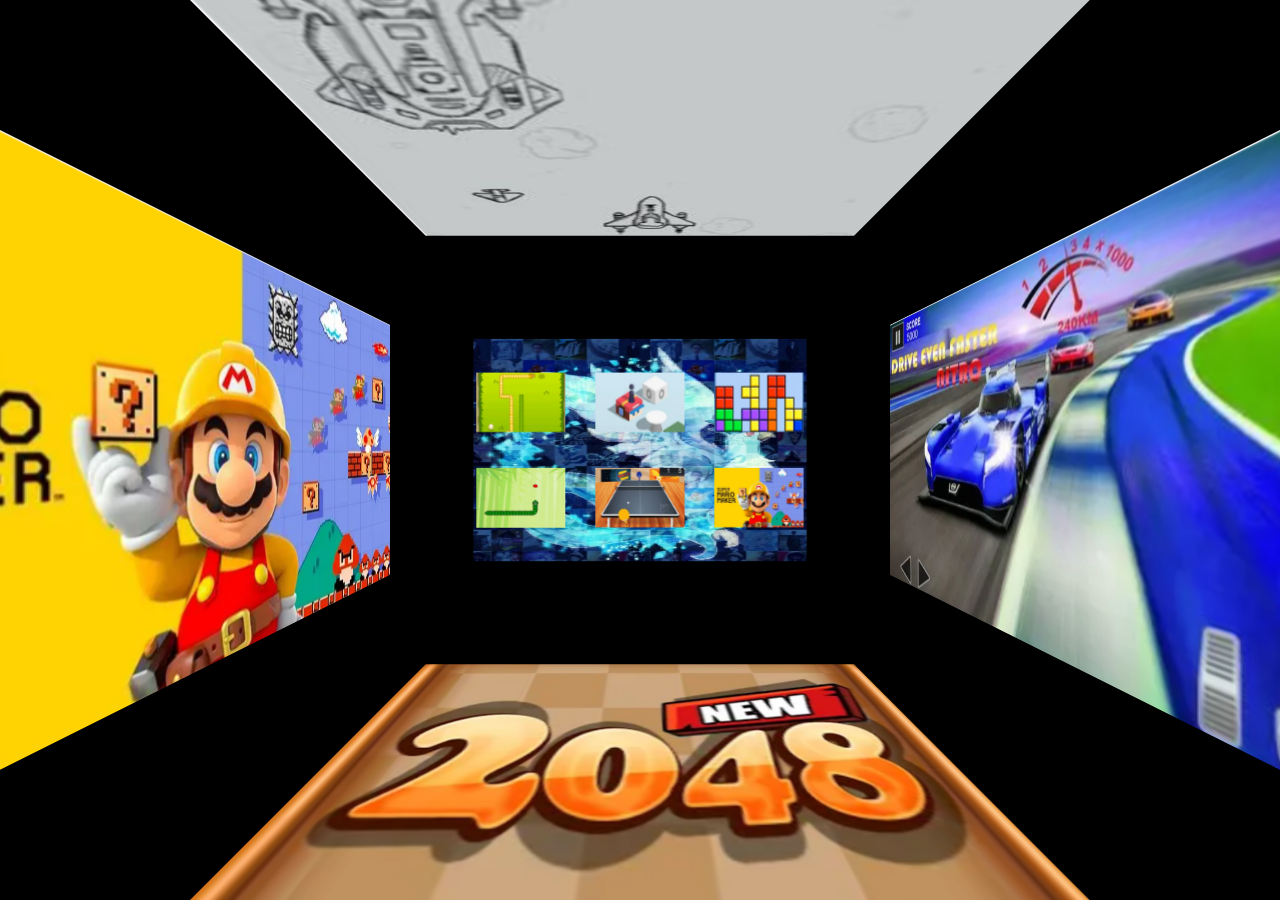
<file: index.html>
<!DOCTYPE html>
<html lang="en">
<head>
    <meta charset="UTF-8">
    <title>游戏集锦</title>
    <style type="text/css">
        html {
            overflow: hidden;
            -ms-touch-action: none;
            -ms-content-zooming: none;
        }
        body {
            position: absolute;
            margin: 0;
            padding: 0;
            background: #fff;
            width: 100%;
            height: 100%;
        }
        #screen {
            position: absolute;
            left:0;
            top:0;
            width: 100%;
            height: 100%;
            background:#000;
            perspective:500px;
            -webkit-perspective:500px;
        }

        .cube {
            position: absolute;
            top: 50%;
            left: 50%;
            width: 0;
            height: 0;
            margin: 0;
            user-select: none;
            transform-style: preserve-3d;
            -webkit-transform-style: preserve-3d;
        }

        .face {
            position: absolute;
            margin-left:-300px;
            margin-top:-200px;
            width:600px;
            height:400px;
            backface-visibility: hidden;
            -webkit-backface-visibility: hidden;
            transform-origin:50% 50%;
            -webkit-transform-origin:50% 50%;
            transition: outline 0.5s ease-in-out 0s;
            cursor: pointer;
        }

        .button {
            position: absolute;
            margin-left:-150px;
            margin-top:-100px;
            width:300px;
            height:200px;
        }
        .face:hover {
            outline: rgba(255,255,255,1) solid 10px !important;
        }
    </style>
    <script type="text/javascript" src="static/js/common/onlyWeixin.js"></script>    
    <script type="text/javascript" src="static/js/common/jquery-3.2.1.min.js"></script>
</head>
<body>
<div id="screen">
    <div id="cube" class="cube" style="transform: translateZ(0px) rotateX(0deg) rotateY(30deg);">
        <img id="1" src="static/img/index/iceBird.jpg" class="face" data-transform="translateZ(-400px)" style="outline: none !important; transform: translateZ(-400px);" title="心想事成" alt="">
        <img id="2" src="static/img/index/superMary.png" class="face" data-transform="rotateY(90deg) translateZ(-400px)" style="transform: rotateY(90deg) translateZ(-400px);" data-url="games/superMary-Jacky/index.html" title="超级玛丽-Jacky" alt="2">
        <img id="3" src="static/img/index/cycleRace.png" class="face" data-transform="rotateY(-90deg) translateZ(-400px)" style="transform: rotateY(-90deg) translateZ(-400px);" data-url="games/cycleRace/index.html"  title="旋风赛车" alt="3">
        <img id="4" src="static/img/index/iceBird.jpg" class="face" data-transform="rotateY(180deg) translateZ(-400px)" style="transform: rotateY(180deg) translateZ(-400px);" title="万事如意" alt="" data-url="">
        <img id="5" src="static/img/index/2048.png" class="face" data-transform="rotateX(90deg) translateZ(-300px)" style="transform: rotateX(90deg) translateZ(-300px);" data-url="games/2048/index.html" title="2048" alt="5">
        <img id="6" src="static/img/index/planWar.png" class="face" data-transform="rotateX(-90deg) translateZ(-300px)" style="transform: rotateX(-90deg) translateZ(-300px);" data-url="games/planWar/index.html" title="飞机大战" alt="6">

        <img id="7" src="static/img/index/superMary.png" class="face" data-transform="rotateY(180deg) translateZ(305px)" style="visibility: visible; transform: rotateY(180deg) translateZ(305px);" title="心想事成" alt="7" data-url="">

        <img id="8" src="static/img/index/jumping.png" class="face button" data-transform="translateY(-80px) translateZ(-340px) scale(0.5)" style="transform: translateY(-80px) translateZ(-340px) scale(0.5);" data-url="games/jumping/index.html" title="跳一跳" alt="8">
        <img id="9" src="static/img/index/snake1.png" class="face button" data-transform="translateX(-200px) translateY(-80px) translateZ(-340px) scale(0.5)" style="transform: translateX(-200px) translateY(-80px) translateZ(-340px) scale(0.5);" data-url="games/snake1/index.html" title="贪吃蛇1" alt="9">
        <img id="10" src="static/img/index/tetris.png" class="face button"  data-transform="translateX(200px) translateY(-80px) translateZ(-340px) scale(0.5)" style="transform: translateX(200px) translateY(-80px) translateZ(-340px) scale(0.5);" data-url="games/tetris/index.html"  title="俄罗斯方块" alt="10">
        <img id="11"   src="static/img/index/pingpong.png" class="face button"  data-transform="translateY(80px) translateZ(-340px) scale(0.5)" style="transform: translateY(80px) translateZ(-340px) scale(0.5);" data-url="games/pingpong/index.html" title="乒乓球对战" alt="11">
        <img id="12" src="static/img/index/snake2.png" class="face button"  data-transform="translateX(-200px) translateY(80px) translateZ(-340px) scale(0.5)" style="transform: translateX(-200px) translateY(80px) translateZ(-340px) scale(0.5);" data-url="games/snake2/index.html" title="贪吃蛇2" alt="12">
        <img id="13" src="static/img/index/superMary.png" class="face button" data-transform="translateX(200px) translateY(80px) translateZ(-340px) scale(0.5)" style="transform: translateX(200px) translateY(80px) translateZ(-340px) scale(0.5);" data-url="games/superMary-Jacky/index.html" title="超级玛丽-Jacky" alt="13">
    </div>
</div>
<script type="text/javascript" src="static/js/index/main.js?v=1.2"></script>
    <script type="text/javascript">
        function newPage(url) {
           
                window.location.href=url;
            
        }
        $(function () {
            $("#cube").find("img").each(function (i,n) {
                $(n).on("click touchend",function () {
                    var url = $(n).attr("data-url");
                    if(!!url){
                        setTimeout(function () {
                            newPage(url);
                        },2000)
                    }
                })
            })
        })
    </script>

	
</body>
</html>
</file>
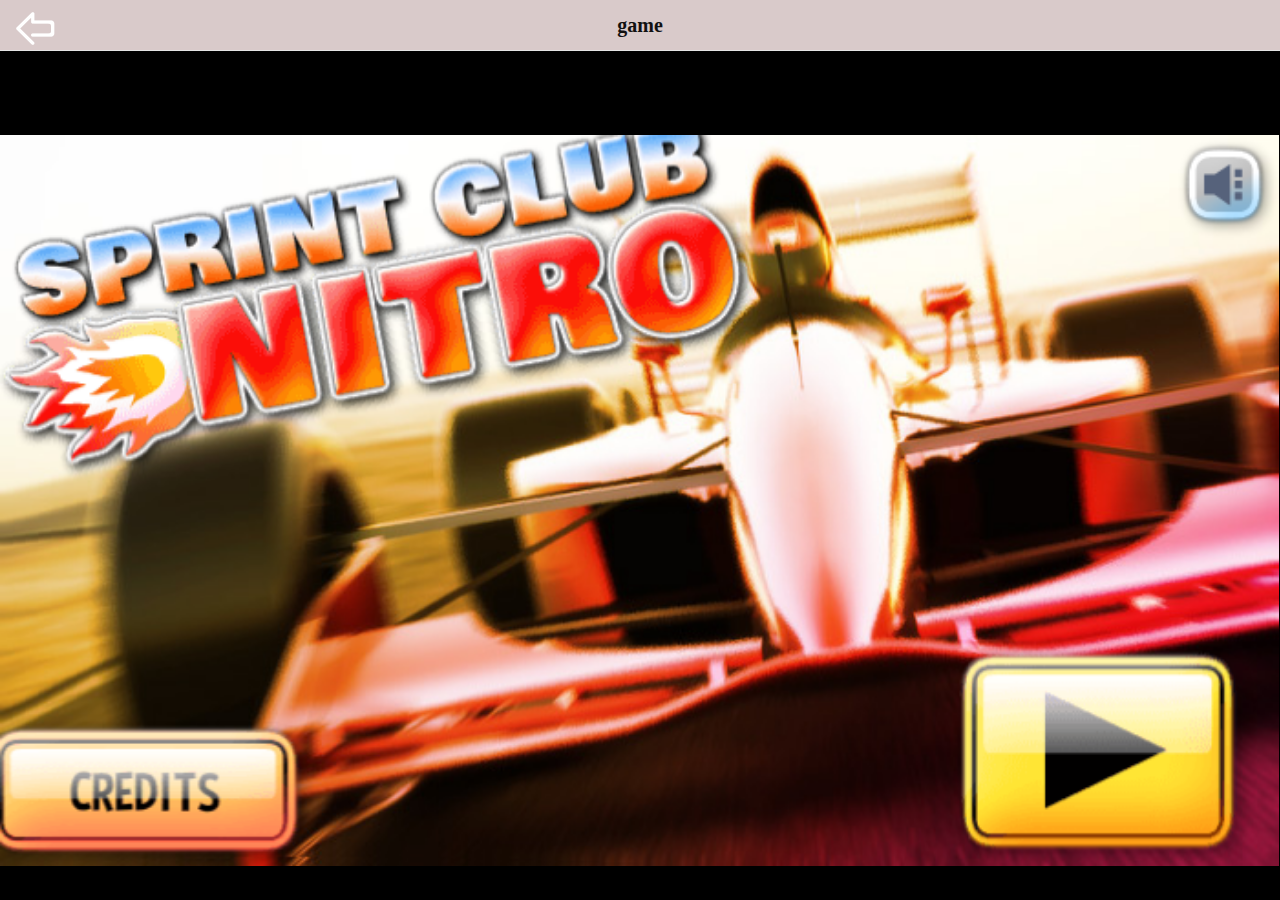
<file: games/cycleRace/index.html>
﻿<!DOCTYPE html>
<html lang="en">
<head>
<meta charset="utf-8">
<meta name="apple-mobile-web-app-capable" content="yes" />
<meta name="HandheldFriendly" content="True">
<meta name="apple-touch-fullscreen" content="yes" />
<meta name="viewport" content="initial-scale=1.0,maximum-scale=1.01, minimal-ui" />
<title>HTML5汽车赛道飙车游戏</title>
<meta name="keywords" content="HTML5,汽车赛道,飙车游戏" />
<meta name="description" content="HTML5汽车赛道飙车游戏代码下载。H5精品短跑赛车俱乐部游戏，赛车游戏源代码。游戏介绍：鼠标,键盘左右键，控制赛车方向，让我们开始赛车比赛游戏吧。兼容手机移动端（横屏模式效果更好，左右晃动控制方向），带背景音效。" />
<meta name="author" content="js代码(www.jsdaima.com)" />
<meta name="copyright" content="js代码(www.jsdaima.com)" />
	<link rel="stylesheet" href="../../static/css/main.css"/>
<style>
		body {
			margin: 0px;
			padding: 0px;
			width: 100%;
			background-color:black;
		}

		canvas {
			-ms-touch-action: none;
			image-rendering: -o-crisp-edges;
			image-rendering: optimize-contrast;
			-ms-interpolation-mode: nearest-neighbor;
			-webkit-tap-highlight-color: rgba(0,0,0,0);
			-moz-tap-highlight-color: rgba(0,0,0,0);
			tap-highlight-color: rgba(0,0,0,0);
			user-select: none;
			-webkit-touch-callout: none;
			-webkit-user-select: none;
			-moz-user-select: none;
			-ms-user-select: none;
		}
	</style>
<script src="viewporter.js"></script>
	<script type="text/javascript" src="../../static/js/common/onlyWeixin.js"></script>
	<link rel="stylesheet" href="../../static/css/keyboard.css">
</head>
<body>
<!--返回上一步-->
<div>
	<div class="ui-header">
		<a href="javascript:history.back();" class="ui-back">
			<div class="ui-trigger"></div>
		</a>
		<div class="ui-title">game</div>
	</div>
</div>
<div id="viewporter">
<canvas id="canvas" moz-opaque></canvas>
</div>
</body>
<script src="TweenMax.min.js"></script>
<script src="howler.js"></script>
<script src="app.js"></script>
<script type="text/javascript">
	// $(function () {
		if(!isLargeScreen()){
		    alert("该游戏暂不支持手机端运行/(ㄒoㄒ)/~~");
		}
    // })
</script>
</html>
</file>
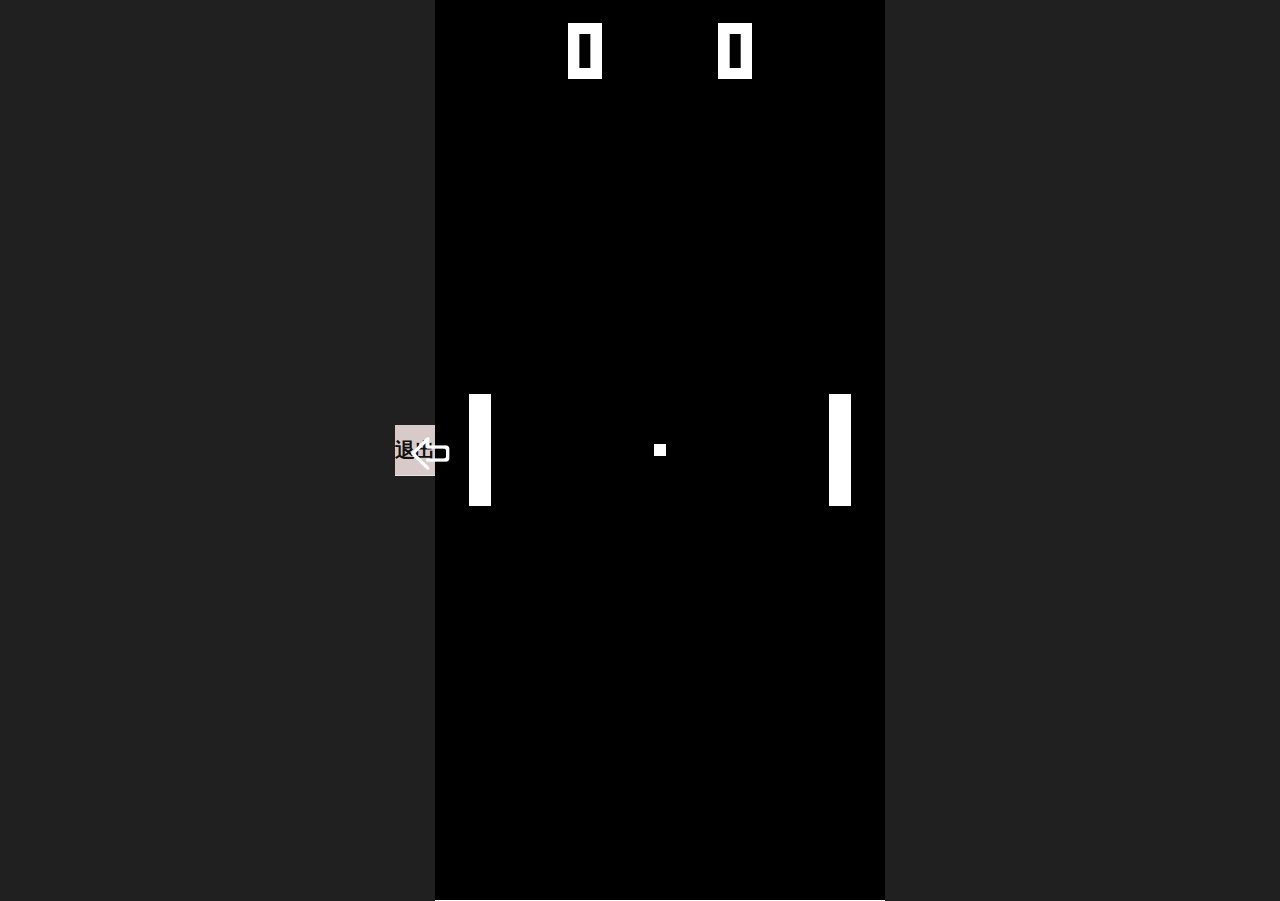
<file: games/pingpong/index.html>
<!DOCTYPE html>
<html lang="en">
<head>
	<meta charset="UTF-8">
	<meta name="viewport" content="width=device-width, initial-scale=1.0,maximum-scale=1, user-scalable=no">
	<meta http-equiv="X-UA-Compatible" content="ie=edge">
	<title>乒乓球对打</title>
	<style>
		html{
			height: 100%;
		}
		body{
			height: 100%;
			align-items: center;
			justify-content: center;
			background-color: #202020;
			display: flex;
			margin: 0;
		}
		canvas{
			border: 1px solid #fff;
			border-left: none;
			border-right: none;
			height: 100%;
			image-rendering: pixelated;
		}
	</style>
	<script type="text/javascript" src="../../static/js/common/onlyWeixin.js"></script>
	<link rel="stylesheet" href="../../static/css/keyboard.css">
	<link rel="stylesheet" href="../../static/css/main.css"/>
</head>
<body>
<!--返回上一步-->
<div>
	<div class="ui-header">
		<a href="javascript:history.back();" class="ui-back">
			<div class="ui-trigger"></div>
		</a>
		<div class="ui-title">退出</div>
	</div>
</div>
	<canvas id="pong" width="400" height="800"></canvas>
	<script src="./pong.js"></script>
</body>
</html>
</file>
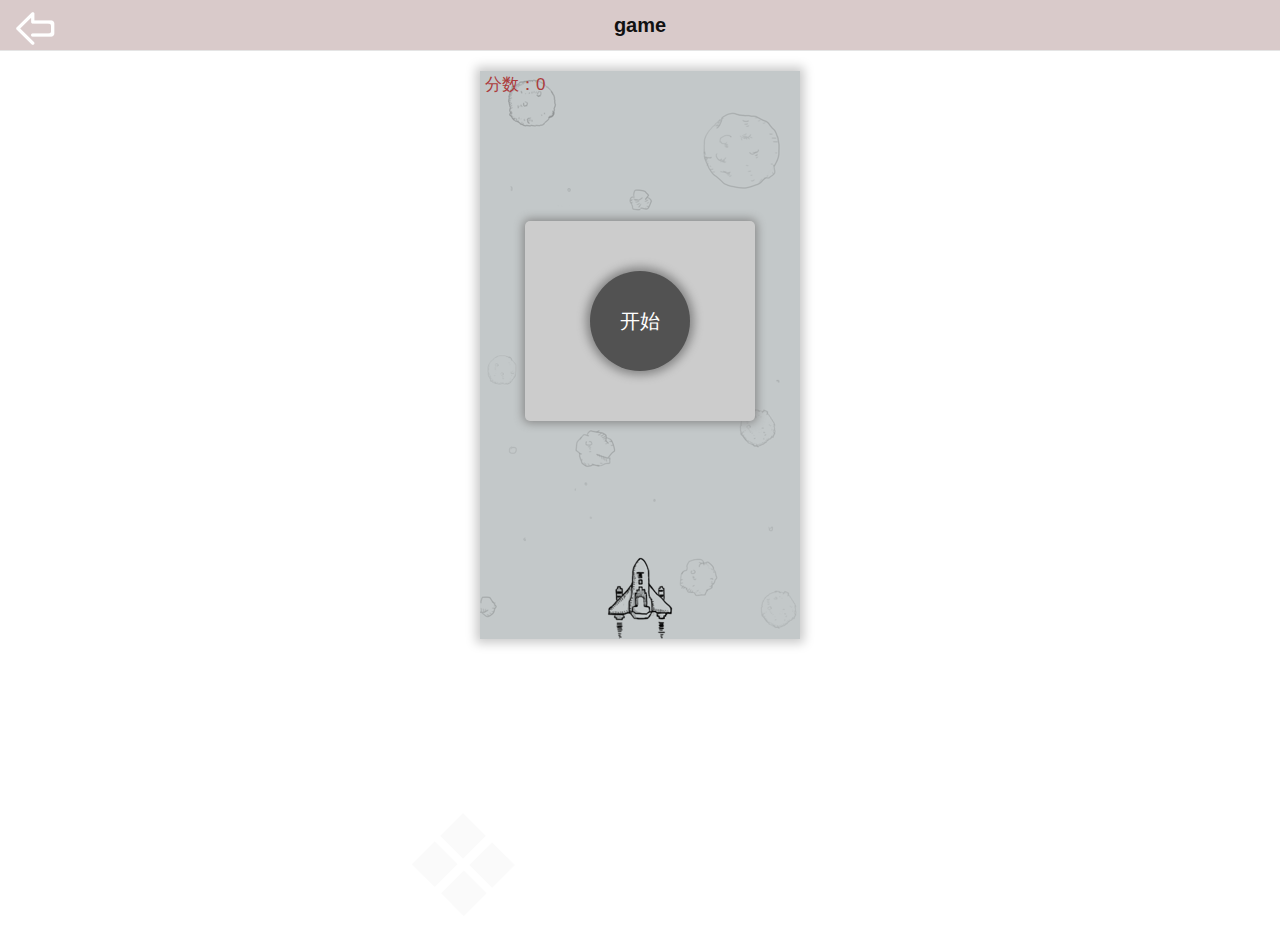
<file: games/planWar/index.html>
﻿<!DOCTYPE html>
<html lang="en">

<head>
    <meta charset="UTF-8">
    <meta name="viewport" content="width=device-width, initial-scale=1.0,maximum-scale=1, user-scalable=no">
    <meta http-equiv="X-UA-Compatible" content="ie=edge">
    <title>飞机大战</title>
    <link rel="stylesheet" href="./css/reset.css">
    <style>
        .box {
            width: 320px;
            height: 568px;
            background-color: rgb(190, 190, 190);
            margin: 0 auto;
            margin-top: 20px;
            position: relative;
            overflow: hidden;
            box-shadow: 0px 0px 10px 4px rgb(201, 201, 201);
        }

        .bg {
            width: 320px;
            height: 1136px;
            position: absolute;
            top: -568px;
        }

        .bg img {
            display: block;
            width: 320px;
            height: 568px;

        }

        .herofly {
            width: 66px;
            height: 82px;
            background-image: url('./img/herofly.png');
            position: absolute;
            top: 486px;
            left: 127px;
        }

        .enemy {
            position: absolute;
        }

        .enemy1 {
            width: 38px;
            height: 34px;
            background-image: url('./img/enemy1.png');
            top: -34px;
            left: 0;
        }

        .enemy2 {
            width: 46px;
            height: 64px;
            background-image: url('./img/enemy2.png');
            top: -64px;
            left: 0;
        }

        .enemy3 {
            width: 110px;
            height: 164px;
            background-image: url('./img/enemy3.png');
            top: -164px;
            left: 0;
        }

        .bullet {
            width: 6px;
            height: 14px;
            background-image: url('./img/bullet1.png');
            position: absolute;
            top: 472px;
            left: 158px;
        }

        .prop1 {
            width: 39px;
            height: 68px;
            background-image: url('./img/prop.png');
            background-position: 0;
            position: absolute;
            top: -68px;
            left: 0;
        }

        .prop2 {
            width: 39px;
            height: 68px;
            background-image: url('./img/prop.png');
            background-position: -39px;
            position: absolute;
            top: -68px;
            left: 0;
        }

        .prop3 {
            width: 39px;
            height: 68px;
            background-image: url('./img/prop.png');
            background-position: -78px;
            position: absolute;
            top: -68px;
            left: 0;
        }

        .bomb {
            width: 320px;
            height: 36px;
            /* background-color: rgb(73, 73, 73); */
            position: absolute;
            bottom: 0;
        }

        .bombs {
            width: 42px;
            height: 36px;
            background-image: url('./img/bomb.png');
            float: left;
        }

        .score {
            position: absolute;
            font-size: 17px;
            color: rgb(172, 60, 60);
            margin-left: 5px;
        }

        .gameover {
            width: 230px;
            height: 200px;
            background-color: #CCC;
            position: absolute;
            left: 45px;
            top: 100px;
            box-shadow: 0px 0px 10px 2px rgb(136, 136, 136);
            text-align: center;
            border-radius: 5px;
        }

        .hide {
            display: none;
        }

        .show {
            display: block;
        }

        .gameover .top {
            font-size: 20px;
            margin-top: 20px;

        }

        button {
            border: 0;
        }

        .reset {
            width: 100px;
            height: 30px;
            background-color: rgb(156, 156, 156);
            outline: none;
            margin-top: 20px;
        }

        .rank {
            display: block;
            width: 100px;
            height: 30px;
            background-color: rgb(156, 156, 156);
            outline: none;
            margin: 0 auto;
            margin-top: 20px;
        }

        .start {
            width: 230px;
            height: 200px;
            background-color: #CCC;
            position: absolute;
            left: 45px;
            top: 150px;
            box-shadow: 0px 0px 10px 2px rgb(136, 136, 136);
            text-align: center;
            border-radius: 5px;
        }

        .startBtn {
            width: 100px;
            height: 100px;
            background-color: rgb(82, 82, 82);
            margin: 0 auto;
            margin-top: 50px;
            line-height: 100px;
            border-radius: 50%;
            color: white;
            font-size: 20px;
            box-shadow: 0px 0px 10px 4px rgb(134, 134, 134);
        }

        .startBtn:hover {
            box-shadow: 0px 0px 10px 4px rgb(85, 85, 85);
            background-color: rgb(107, 107, 107);
            cursor: pointer;
        }
    </style>
    <link rel="stylesheet" href="../../static/css/keyboard.css">
    <script type="text/javascript" src="../../static/js/common/onlyWeixin.js"></script>
    <script type="text/javascript" src="../../static/js/common/jquery-3.2.1.min.js"></script>
    <style type="text/css">
        #keyArea{
            opacity: 0.3;
            transform:scale(0.4) rotate(45deg);
            left:28%;
            bottom:-8%;
        }
    </style>
    <link rel="stylesheet" href="../../static/css/main.css"/>
</head>

<body>
<!--返回上一步-->
<div>
    <div class="ui-header">
        <a href="javascript:history.back();" class="ui-back">
            <div class="ui-trigger"></div>
        </a>
        <div class="ui-title">game</div>
    </div>
</div>
    <div class="box">
        <div class="bg" id="bg">
            <img src="./img/background.png" alt="">
            <img src="./img/background.png" alt="">
        </div>
        <div class="herofly" id="herofly"></div>
        <div class="enemys" id="enemys"></div>
        <div class="bullets" id="bullets">
            <!-- <div class="bullet"></div> -->
        </div>
        <div class="prop" id="prop">
            <!-- <div class="prop1"></div>
            <div class="prop2"></div>
            <div class="prop3"></div> -->
        </div>
        <div class="bomb" id="bomb">
            <!-- <div class="bombs"></div>
            <div class="bombs"></div> -->
        </div>
        <div class="score" id="score">
            <p id="scoreNum">分数：0</p>
        </div>
        <div class="gameover hide" id="gameover">
            <p class="top" id="gameover-top">你的分数为：0</p>
            <button class="reset" onclick="reset()">再来一局</button>
            <button class="rank" onclick="rank()">排行榜</button>
        </div>
        <div class="start" id="start">
            <div class="startBtn" onclick="start()">
                开始
            </div>
        </div>
    </div>
    <div>
        <div class="keyArea" id="keyArea">
            <button id="up" class="upButton" data-key="38" data-keyname="ArrowUp"></button>
            <button id="right" class="rightButton" data-key="39" data-keyname="ArrowRight"></button>
            <button id="left" class="downButton" data-key="37" data-keyname="ArrowLeft"></button>
            <button id="down" class="leftButton" data-key="40" data-keyname="ArrowDown"></button>
        </div>
    </div>
    <script>
        //公共变量
        var score = 0;
        //最大的timer
        var allTimer = null;

        localStorage.list = localStorage.list || '[]';

        //封装获取元素的方法
        function $$$(idName) {
            return document.getElementById(idName);
        }

        //生成随机数
        function rand(min, max) {
            return Math.floor(Math.random() * (max - min) + min);
        }



    </script>
    <script src="./js/bgMove.js"></script>
    <script src="./js/herofly.js"></script>
    <script src="./js/enemys.js"></script>
    <script src="./js/bullet.js"></script>
    <script src="./js/prop.js"></script>
    <script src="./js/crash.js"></script>
    <script>
        //start函数
        function start() {
            $$$('start').className = 'start hide';
            allTimer = setInterval(function () {
                bgMove();
                herofly();
                enemys();
                bullet();
                prop();
                crash();
            }, 30);
        }

    //刷新页面，重新开始
    function reset() {
        location.reload();
    }

        $("#keyArea").find("button").each(function (i,n) {
            if(isLargeScreen()){
                $(n).on("click",function () {
                    var key = $(this).attr("data-key");
                    var keyname = $(this).attr("data-keyname");
                    keyboardClick(key,keyname);
                })
            }else{
                $(n).on("touchend",function () {
                    var key = $(this).attr("data-key");
                    var keyname = $(this).attr("data-keyname");
                    keyboardClick(key,keyname);
                })
            }

        })

        function keyboardClick(key,keyname) {
            var e = new KeyboardEvent('keydown',{'keyCode':key,'which':key,'key':keyname});
            document.dispatchEvent(e);
            e.stopPropagation();
            // debounce(buttonUp,1000,false,key,keyname);
            setTimeout(function () {
                var d = new KeyboardEvent('keyup',{'keyCode':key,'which':key,'key':keyname});
                document.dispatchEvent(d);
            },100)
        }


    </script>
    <!--<script type="text/javascript" src="../../static/js/common/keyboard.js"></script>-->
</body>

</html>
</file>
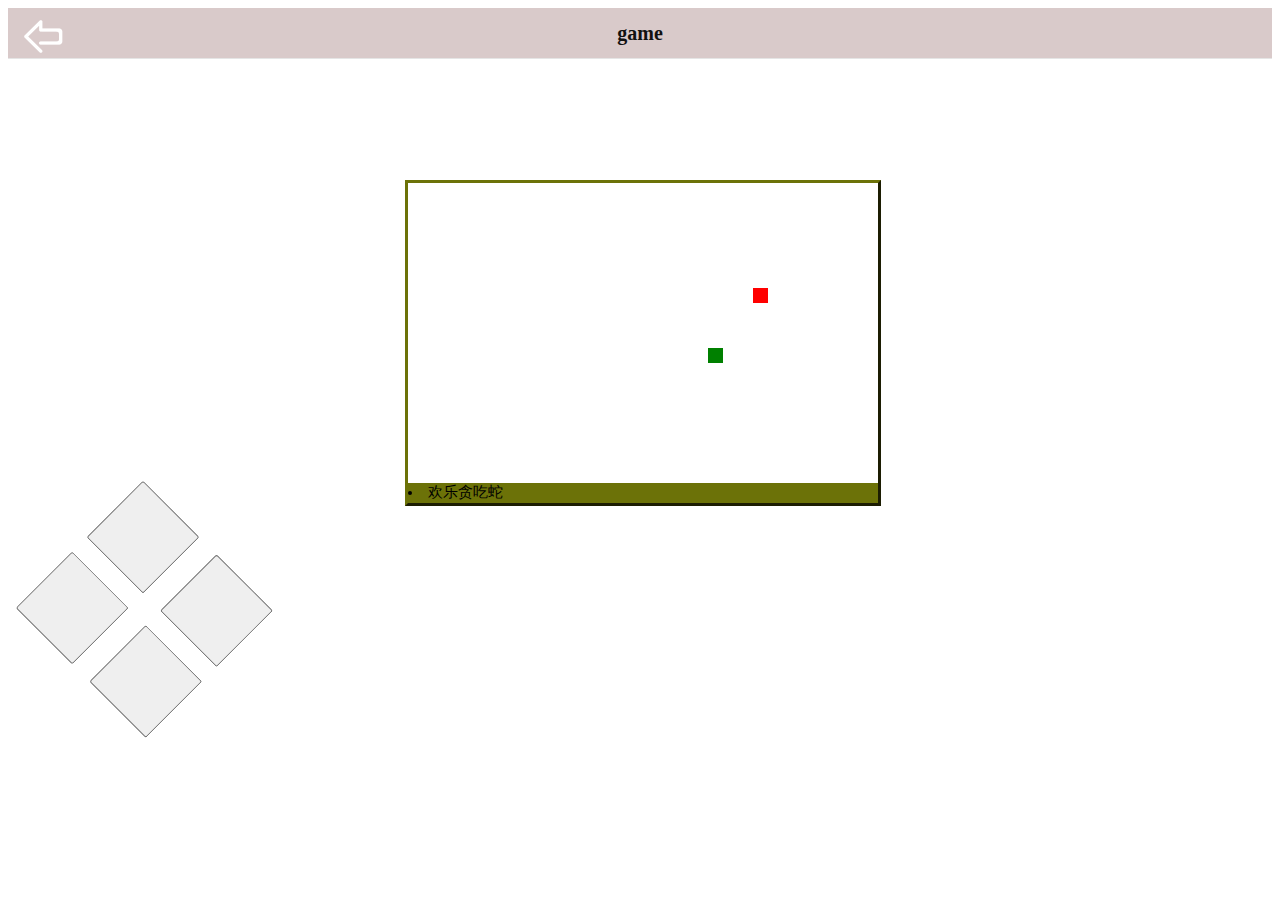
<file: games/snake1/index.html>
<html>
<head>
    <meta charset="UTF-8">
    <title>贪吃蛇1</title>
    <meta name="viewport" content="maximum-scale=1, user-scalable=no">

    <script type="text/javascript" src="../../static/js/common/jquery-3.2.1.min.js"></script>
    <style><!--
    .food {
        background-color: green
    }

    .snake {
        background-color: red
    }

    -->
    </style>
    <script type="text/javascript" src="../../static/js/common/onlyWeixin.js"></script>
    <link rel="stylesheet" href="../../static/css/keyboard.css">
    <link rel="stylesheet" href="../../static/css/main.css"/>
</head>
<body>
<!--返回上一步-->
<header>
    <header class="ui-header">
        <a href="javascript:history.back();" class="ui-back">
            <header class="ui-trigger"></header>
        </a>
        <header class="ui-title">game</header>
    </header>
</header>
<div id="mainstay" class="mainstay">

</div>

<div>
    <div class="keyArea" id="keyArea">
        <button id="up" class="upButton" data-key="38" data-keyname="ArrowUp"></button>
        <button id="right" class="rightButton" data-key="39" data-keyname="ArrowRight"></button>
        <button id="left" class="downButton" data-key="37" data-keyname="ArrowLeft"></button>
        <button id="down" class="leftButton" data-key="40" data-keyname="ArrowDown"></button>
    </div>
</div>


<script>
var num = 15;
var rows = 20;
var cols = 30;
var boderwidth = 10;
var foodnum = 0;
var sx = parseInt(Math.random() * cols);
var sy = parseInt(Math.random() * rows);

function creatmap() {
    var bw = num * cols + 2 * boderwidth;
    var bh = num * rows + 2 * boderwidth;
    $("#mainstay")[0].innerHTML = '<div id="mainmap" style="position:absolute;left:' + (document.body.clientWidth - bw) / 2 + 'px;top:20%;width:' + bw + 'px;height:' + bh + 'px;borderwidth:' + boderwidth + 'px;border-style:outset;border-color:#6C7208"><li style="margin-top:300px;width:' + bw + 'px;height:20px;background-color:#6C7208;font-size:15">欢乐贪吃蛇</li></div>';
    map = new Array();
    for (y = 0; y < rows; y++) {
        map[y] = new Array();
        for (x = 0; x < cols; x++) {
            map[y][x] = '0';
        }
    }
    createfood();
    createsnake();
}

function createfood() {
    fx = parseInt(Math.random() * cols);
    fy = parseInt(Math.random() * rows);
    if (map[fy][fx] == '0') {
        $("#mainmap")[0].innerHTML += '<span style="position:absolute;left:' + fx * num + ';top:' + fy * num + ';width:' + num + ';height:' + num + ';overflow:hidden;" class="food"></span>';
        map[fy][fx] = 'f';
    } else {
        createfood();
    }
}

function createsnake() {
    $("#mainmap")[0].innerHTML += '<div x=' + sx + ' y=' + sy + ' style="position:absolute;left:' + sx * num + ';top:' + sy * num + ';width:' + num + ';height:' + num + ';overflow:hidden;" class="snake"></div>';
    map[sy][sx] = 's';
}

document.onkeydown = keydown;

function keydown() {
    key = event.key;
//var key=37;
    switch (key) {
        case 'ArrowLeft'://��
            dir(-1, 0);
            break;
        case 'ArrowUp'://��
            dir(0, -1);
            break;
        case 'ArrowRight'://��
            dir(1, 0);
            break;
        case 'ArrowDown'://��
            dir(0, 1);
            break;
    }
    return false;
}

var start = 0;

function dir(x, y) {
    gox = x;
    goy = y;
    //alert(gox);
    //alert(sx);
    if (start == 0) {
        otimes();
        start = 1;
        move();
    }
}

function move() {
    sx += gox;
    sy += goy;
    if (sy == 20) {
        sy -= 1;
    }
    if (sy < 0 || sy > rows || sx < 0 || sx > cols) {
        move1();
    } else {
        var snakefront = map[sy][sx];
        if (snakefront == '0') {
            move2();
        } else if (snakefront == 'f') {
            move3();
        } else {
            if (sx == 30 || sy == 20) {
                map[sy][sx] = '0';
                move2();
            } else {
                move1();
            }
        }
    }
}

function move1() {
    restart = confirm("Game Over！");
    if (restart) {
        window.location.reload();
    }
}

//��ǰ���Ŀյ�
var times = 200;

function move2() {
    homey = sy - goy;
    homex = sx - gox;
    map[homey][homex] = '0';
    if (foodnum == 0) {
        for (t = 1; t < document.getElementsByTagName('div').length; t++) {
            document.getElementsByTagName('div')[t].style.backgroundColor = "white";
        }
    } else {
        ter = document.getElementsByTagName('div').length - foodnum-2;
        for (t = 1; t < ter; t++) {
            document.getElementsByTagName('div')[t].style.backgroundColor = "white";
        }
    }
    createsnake();
    setTimeout('move()', times);
}

function move3() {
    createsnake();
    foodnum += 1;
    createfood();
    dy = sy - goy;
    dx = sx - gox;
    map[dy][dx] = '0';
    setTimeout('move()', times);
}

function otimes() {
    times -= 5;
    if (times > 5) {
        setTimeout('otimes()', 5000)
    }
}

onload = creatmap;
</script>
<script type="text/javascript">
    $(function () {
        // 大屏样式调整
        if(window.innerWidth>1000){
            $("#keyArea").addClass("leftDisplay");
        }
    })


</script>
<script type="text/javascript" src="../../static/js/common/keyboard.js"></script>
</body>
</html>
</file>
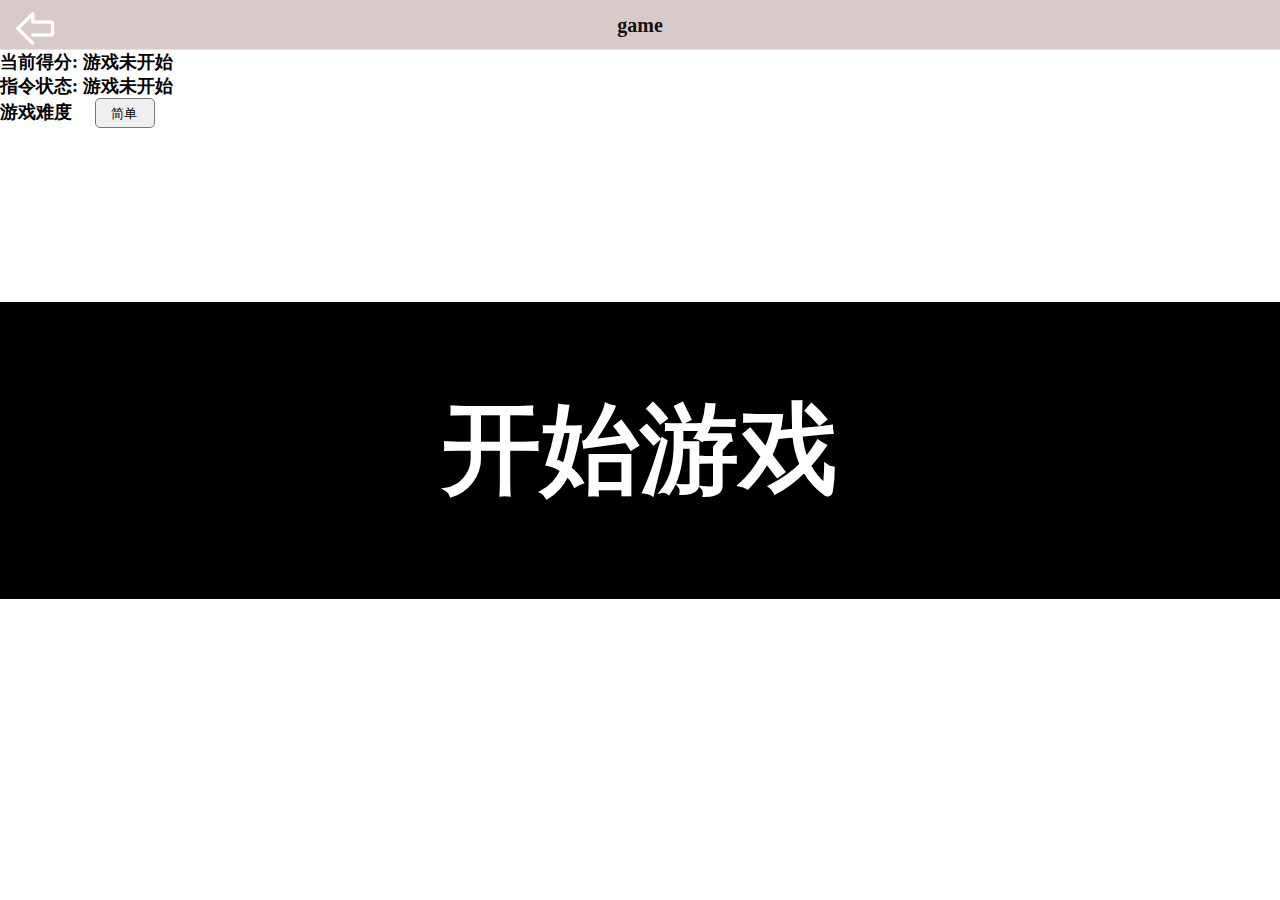
<file: games/snake2/index.html>
<!DOCTYPE html>
<html lang="en">
<head>
  <meta charset="UTF-8">
  <script type="text/javascript" src="../../static/js/common/jquery-3.2.1.min.js"></script>
  <style>
    *{
      box-sizing: border-box;
      margin:0;
      padding: 0;
    }
    html,body{
      height: 100%;
      width: 100%;
      font-size: 18px;
      font-weight: 600;
    }
    #map{
      position: absolute;
      margin:auto;
      width: 670px;
      height: 670px;
      border: 5px solid black;
      top:0;
      bottom: 0;
      left:0;
      right:0;
      visibility:hidden;
    }
    #Snak_head{
      width: 20px;
      height: 20px;
      background-color: red;
      position: absolute;
      box-shadow: 0 0 15px 1px black;
    }
    .food_span{
      position: absolute;
      display: block;
      background-color: blue;
      width: 20px;
      height: 20px;
    }
    .Snak_body{
      position: absolute;
      width: 20px;
      height: 20px;
      background-color: black;
      box-shadow: 0 0 15px 1px black;
    }
    #Start_game{
      position: absolute;
      width: 100%;
      height: 33%;
      top:0;
      bottom:0;
      margin:auto;
      display: flex;
      visibility: visible;
      align-items:center;
      justify-content:space-around;
      border:1px solid black;
      font-size: 5.5rem;
      background-color: black;
      color: white;
      z-index: 9999
    }
    #Start_game span{
      position: relative;
    }
    select {
      appearance:none;
      -moz-appearance:none;
      -webkit-appearance:none;
      width:60px;
      height: 30px;
      margin-left:18px;
      outline: none;
      padding-left:15px;
      border-radius: 5px;
    }
    #Start_game span:after {
      position: absolute;
      overflow: hidden;
      display: inline-block;
      vertical-align: bottom;
      animation: loading 2s -2s steps(3) infinite;
      content: attr(data-text);
    }
    @keyframes loading {
      0%{
        width: 0rem;
      }
      33%{
        width: 5rem;
      }
      100%{
        width: 10rem;
      }
    }
  </style>
  <title>贪吃蛇</title>
  <meta name="viewport" content="maximum-scale=1, user-scalable=no">

  <script type="text/javascript" src="../../static/js/common/onlyWeixin.js"></script>
  <link rel="stylesheet" href="../../static/css/keyboard.css">
  <style type="text/css">
    #keyArea{
      bottom:4%;
      opacity:0.5;
    }
  </style>
  <link rel="stylesheet" href="../../static/css/main.css"/>
</head>
<body>
<!--返回上一步-->
<div>
  <div class="ui-header">
    <a href="javascript:history.back();" class="ui-back">
      <div class="ui-trigger"></div>
    </a>
    <div class="ui-title">game</div>
  </div>
</div>
  <div id="Start_game"><span data-text="">开始游戏</span></div>
  <div id="score"><span>当前得分:</span> <strong>游戏未开始</strong></div>
  <div id="dir"><span>指令状态:</span> <strong>游戏未开始</strong></div>
  <div id="diff"><span>游戏难度</span>
    <select>
      <option value ="500">简单</option>
      <option value ="300">普通</option>
      <option value="100">困难</option>
      <option value="50">地狱</option>
    </select>
  </div>
  <div id="map">  <!--地图-->
    <div id="Snak_head"></div> <!--Snak_head-->
  </div>
  <div>
    <div class="keyArea" id="keyArea">
      <button id="up" class="upButton" data-key="38" data-keyname="ArrowUp"></button>
      <button id="right" class="rightButton" data-key="39" data-keyname="ArrowRight"></button>
      <button id="left" class="downButton" data-key="37" data-keyname="ArrowLeft"></button>
      <button id="down" class="leftButton" data-key="40" data-keyname="ArrowDown"></button>
    </div>
  </div>
  <script type="text/javascript" src="../../static/js/common/keyboard.js"></script>
  <script type="text/javascript" src="贪吃蛇.js"></script>

  <script type="text/javascript">
    $(function () {
        // 大屏样式调整
        if(window.innerWidth>1000){
            $("#keyArea").hide();
        }
        $("#Start_game").on("click touchend",function () {
            keyboardClick(32," ");
        })
    })
  </script>
</body>
</html>
</file>
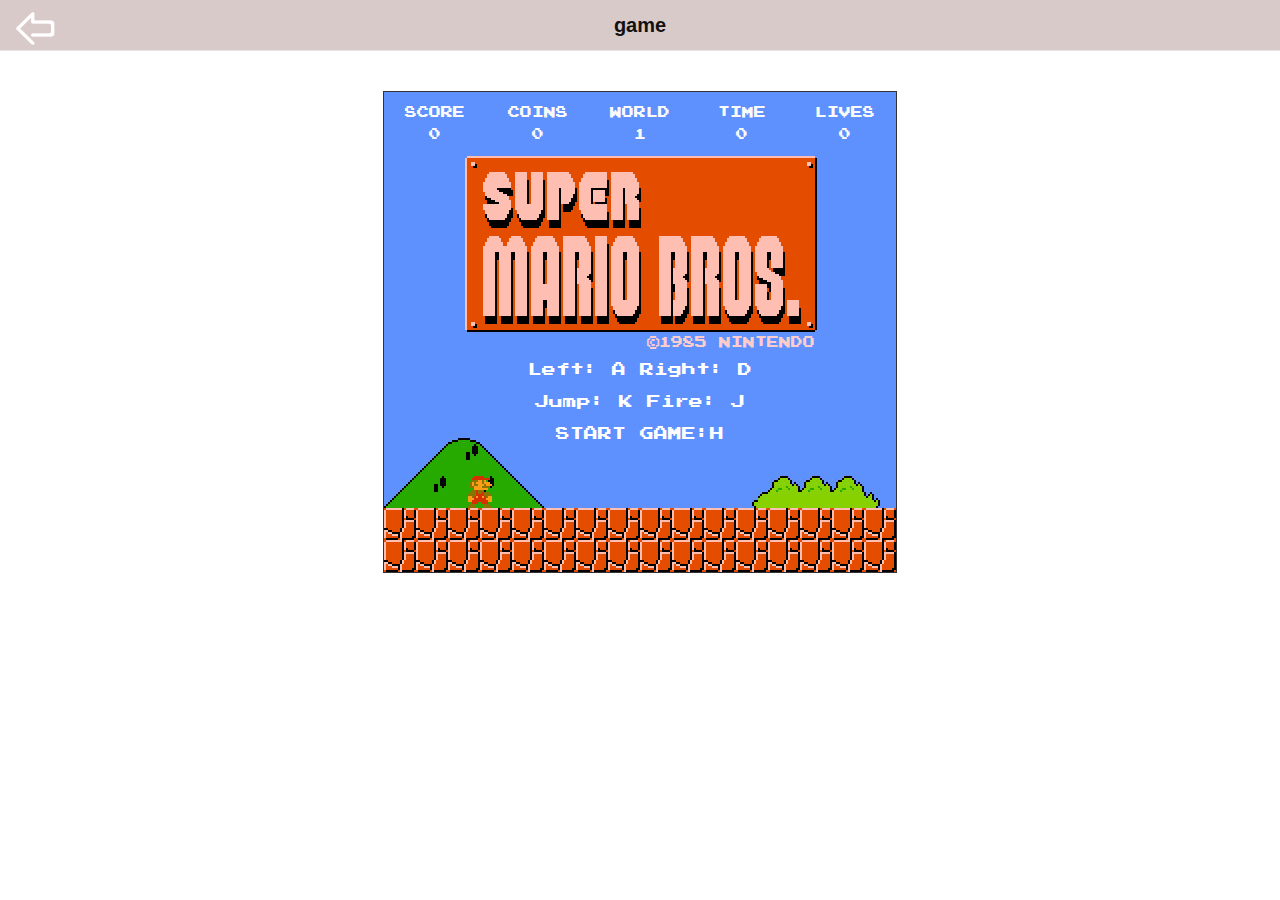
<file: games/superMary-Jacky/index.html>
<!doctype html>
<html>
<head>
<meta charset="UTF-8">
<title>超级玛丽-Jackey</title>
	<meta name="viewport" content="maximum-scale=1, user-scalable=no">

	<link href="css/style.css" rel="stylesheet" type="text/css">
	<script type="text/javascript" src="../../static/js/common/jquery-3.2.1.min.js"></script>
<script src="js/base.js"></script>
<script src="js/js.js"></script>
<script>
window.onload = function(){
	Game.loading();
}
</script>
	<script type="text/javascript" src="../../static/js/common/onlyWeixin.js"></script>
	<link rel="stylesheet" href="../../static/css/keyboard.css">
	<style type="text/css">
		#keyArea {
			left: 24%;
			top:42%;
		}
		#jButton,#kButton{
			width: 80px;
			height: 50px;
			margin: 10px;
		}
		.attackArea {
			display: inline-block;
			left: 52%;
			margin-left: 188%;
			width: 300px;
			margin-top: 57%;
		}
		#begin{
			margin-left:166%;
		}
	</style>
	<link rel="stylesheet" href="../../static/css/main.css"/>
</head>

<body>
<!--返回上一步-->
<div>
	<div class="ui-header">
		<a href="javascript:history.back();" class="ui-back">
			<div class="ui-trigger"></div>
		</a>
		<div class="ui-title">game</div>
	</div>
</div>
<div id="main">
	<div id="text">
		<div class="name"></div>
		<div class="boo">©1985 NINTENDO</div>
		<p class="explanation">Left: A Right: D<br>Jump: K Fire: J<br>START GAME:H</p>
	</div>
	<div id="notice">
		<div class="world">WORLD<span>0</span></div>
		<div class="life"><span class="s1"></span><span class="s2">×</span><span class="s2">3</span></div>
	</div>
	<div id="over">GAME OVER</div>
</div>
<audio autoplay loop>
	<source src="Sounds/Themes/mp3/Overworld.mp3">
	<source src="Sounds/Themes/ogg/Overworld.ogg">
</audio>

<div style="width:290px;height:200px;" id="keyBoardArea">
	<div class="commonButton">
		<button id="begin" class="begin" data-key="72" data-keyname="H">H</button>
	</div>
	<div class="keyArea directedButton" id="keyArea" style="display: inline-block">
		<button id="up" class="upButton" data-key="87" data-keyname="W">W</button>
		<button id="right" class="rightButton" data-key="68" data-keyname="D">D</button>
		<button id="left" class="downButton" data-key="65" data-keyname="A">A</button>
		<button id="down" class="leftButton" data-key="83" data-keyname="S">S</button>
	</div>

	<div style="display: inline-block" class="attackArea commonButton">
		<button id="jButton" class="jButton" data-key="74" data-keyname="J">J</button>
		<button id="kButton" class="kButton" data-key="75" data-keyname="K">K</button>
	</div>
</div>

<!--<script type="text/javascript" src="../../static/js/common/keyboard.js"></script>-->
<script type="text/javascript">
	$(function () {
	    // 大屏样式
		if(window.innerWidth>1000){
            $("#keyBoardArea").hide();
        }
    })

</script>
<script type="text/javascript" src="js/keyBoard.js?v=1.2"></script>
</body>
</html>
</file>
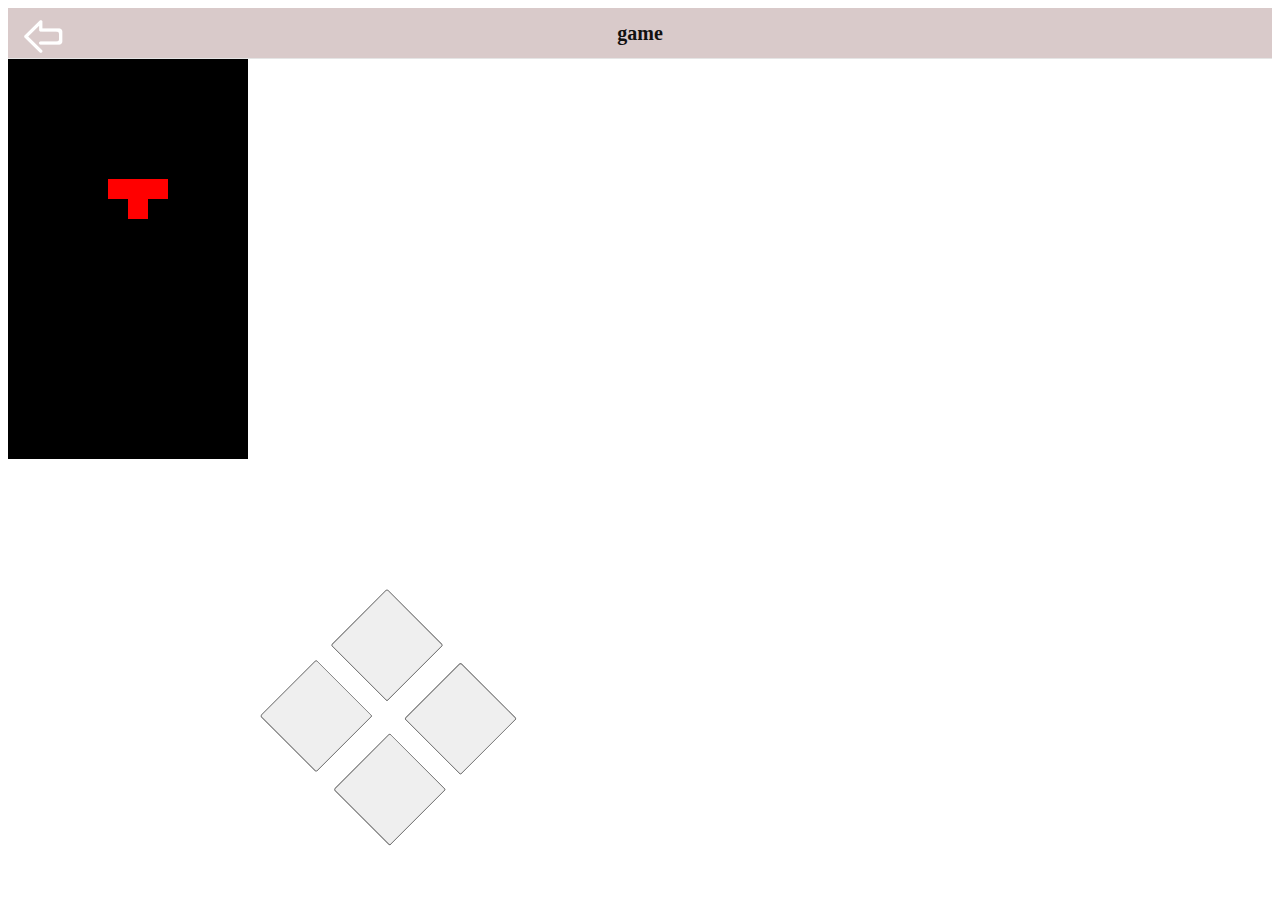
<file: games/tetris/index.html>
<!DOCTYPE html>
<html lang="en">
<head>
	<meta charset="UTF-8">
	<meta name="viewport" content="width=device-width, initial-scale=1.0,maximum-scale=1, user-scalable=no">
	<meta http-equiv="X-UA-Compatible" content="ie=edge">
	<title>俄罗斯方块</title>
	<script type="text/javascript" src="../../static/js/common/jquery-3.2.1.min.js"></script>
	<script type="text/javascript" src="../../static/js/common/onlyWeixin.js"></script>
	<link rel="stylesheet" href="../../static/css/keyboard.css">
	<style type="text/css">
		#keyArea{
			left:22%;
			bottom: 8%;
		}
	</style>
	<link rel="stylesheet" href="../../static/css/main.css"/>
</head>
<body>
<!--返回上一步-->
<div>
	<div class="ui-header">
		<a href="javascript:history.back();" class="ui-back">
			<div class="ui-trigger"></div>
		</a>
		<div class="ui-title">game</div>
	</div>
</div>
	<canvas id="tetris" width="240" height="400">
	</canvas>
	<script src="./js/tetris.js"></script>
	<div>
		<div class="keyArea" id="keyArea">
			<button id="up" class="upButton" data-key="38" data-keyname="ArrowUp"></button>
			<button id="right" class="rightButton" data-key="39" data-keyname="ArrowRight"></button>
			<button id="left" class="downButton" data-key="37" data-keyname="ArrowLeft"></button>
			<button id="down" class="leftButton" data-key="40" data-keyname="ArrowDown"></button>
		</div>
	</div>
	<script type="text/javascript" src="../../static/js/common/keyboard.js"></script>
</body>
</html>
</file>
<file: static/css/main.css>
/*微信返回上一步*/
.ui-header {
    position: relative;
    height: 50px;
    background: #d9caca !important;
    border-bottom:1px solid #e5e5e5;
}
.ui-back {
    position: absolute;
    top:8px;
    left: 15px;
    color: #fff;
    height: 50px;
    line-height: 50px;
}
.ui-trigger {
    display: inline-block;
    width: 40px;
    height: 38px;
    background-image: url("../../static/img/icon_back.png");
}
.ui-header .ui-title {
    text-align: center;
    font-size: 20px;
    font-weight:bold;
    color: #111;
    height: 50px;
    line-height: 50px;
}
</file>
<file: static/css/keyboard.css>
/*按键区样式*/
#keyArea{
    position: absolute;
    bottom:20%;
    left:38%;
    width:210px;
    height:210px;
    transform:rotate(45deg);
}
.leftDisplay{
    left:3% !important;
}
#keyArea button{
    width:80px;
    height:80px;
    margin:10px;
    -moz-user-select: none;
    -ms-user-select: none;
    -webkit-user-select: none;
    user-select: none;

}

#keyBoardArea button{
    -moz-user-select: none;
    -ms-user-select: none;
    -webkit-user-select: none;
    user-select: none;

}
</file>
<file: games/superMary-Jacky/css/style.css>
@charset "UTF-8";
html, body, ul, li, ol, dl, dd, dt, p, h1, h2, h3, h4, h5, h6, form, fieldset, legend, img { margin:0; padding:0; }
fieldset, img { border:none; }
img{display: block;}
address, caption, cite, code, dfn, th, var { font-style:normal; font-weight:normal; }
ul, ol { list-style:none; }
input { padding-top:0; padding-bottom:0; font-family: "SimSun","宋体";}
input::-moz-focus-inner { border:none; padding:0; }
select, input { vertical-align:middle; }
select, input, textarea { font-size:12px; margin:0; }
input[type="text"], input[type="password"], textarea { outline-style:none; -webkit-appearance:none; }
textarea { resize:none; }
table { border-collapse:collapse; }
body { color:#333; font:12px/22px "SimSun","宋体","Arial Narrow",HELVETICA; background:#fff;/* overflow-y:scroll;*/ }
.clearfix:after { content:"."; display:block; height:0; visibility:hidden; clear:both; }
.clearfix { zoom:1; }
.clearit { clear:both; height:0; font-size:0; overflow:hidden; }
a { color:#666; text-decoration:none; }
a:visited { color:#666; }
a:hover, a:active, a:focus { color:#ff8400; text-decoration:underline; }
.hide-text{ white-space:nowrap; text-indent:100%; overflow:hidden;}


#main{ width:512px; height:480px; margin:40px auto; border:1px solid #333; position:relative; overflow:hidden;}
#person.base{ width:32px; height:32px; position:absolute;}
.base.personR{ background:url(../img/allbgs.png) no-repeat 0 0;}
.base.personL{ background:url(../img/allbgs.png) no-repeat -32px 0;}
.base.personRM{ background:url(../img/move.gif) no-repeat 0 0;}
.base.personLM{ background:url(../img/move.gif) no-repeat -32px 0;}
.base.personRU{ background:url(../img/allbgs.png) no-repeat -64px 0;}
.base.personLU{ background:url(../img/allbgs.png) no-repeat -96px 0;}
.base.supportR{ background:url(../img/allbgs.png) no-repeat -128px 0;}
.base.supportL{ background:url(../img/allbgs.png) no-repeat -160px 0;}
.base.die{ background:url(../img/allbgs.png) no-repeat 0 -160px;}
#person.big{ width:32px; height:64px; position:absolute; left:0;}
.big.personR{ background:url(../img/allbgs.png) no-repeat 0 -32px;}
.big.personL{ background:url(../img/allbgs.png) no-repeat -32px -32px;}
.big.personRM{ background:url(../img/move.gif) no-repeat 0 -32px;}
.big.personLM{ background:url(../img/move.gif) no-repeat -32px -32px;}
.big.personRU{ background:url(../img/allbgs.png) no-repeat -64px -32px;}
.big.personLU{ background:url(../img/allbgs.png) no-repeat -96px -32px;}
.big.supportR{ background:url(../img/allbgs.png) no-repeat -128px -32px;}
.big.supportL{ background:url(../img/allbgs.png) no-repeat -160px -32px;}
#person.sendBullet{ width:32px; height:64px; position:absolute;}
.sendBullet.personR{ background:url(../img/allbgs.png) no-repeat 0 -96px;}
.sendBullet.personL{ background:url(../img/allbgs.png) no-repeat -32px -96px;}
.sendBullet.personRM{ background:url(../img/move.gif) no-repeat 0 -96px;}
.sendBullet.personLM{ background:url(../img/move.gif) no-repeat -32px -96px;}
.sendBullet.personRU{ background:url(../img/allbgs.png) no-repeat -64px -96px;}
.sendBullet.personLU{ background:url(../img/allbgs.png) no-repeat -96px -96px;}
.sendBullet.personRF{ background:url(../img/allbgs.png) no-repeat -128px -96px;}
.sendBullet.personLF{ background:url(../img/allbgs.png) no-repeat -160px -96px;}
.sendBullet.supportR{ background:url(../img/allbgs.png) no-repeat -192px -96px;}
.sendBullet.supportL{ background:url(../img/allbgs.png) no-repeat -224px -96px;}
#person.cloaking{ background:none;}
.map{ height:480px; background:url(../img/gk1.jpg) repeat-x left top; position:absolute; left:0; top: 0;}
.map-list{ float:left; position:relative;}
.map-list div{ float:left; width:32px; height:32px; background-image:url(../img/allbgs.png); background-repeat:no-repeat;}
.maptype-bare{ background-position: 32px -256px;}
.maptype-land{ background-position: 0 -256px;}
.maptype-stone{ background-position: -32px -256px;}
.maptype-ask{ background:url(../img/map-ask.gif) no-repeat !important;}
.maptype-pipeline1{ background-position: 0 -288px;}
.maptype-pipeline2{ background-position: -32px -288px;}
.maptype-pipeline3{ background-position: 0 -320px;}
.maptype-pipeline4{ background-position: -32px -320px;}
.maptype-rock{ background-position: -64px -320px;}
.maptype-blockhouse{ background:#000 !important;}
.maptype-nothing{ background-position: -64px -288px;}
.maptype-flagTop{background-position: -96px -256px;}
.maptype-flagpole{background-position: -96px -288px;}
.maptype-castleRock1{background-position: -128px -256px;}
.maptype-castleRock2{background-position: -128px -288px;}
.maptype-castleRock3{background-position: -128px -320px;}
.maptype-castleRock4{background-position: -160px -256px;}
.maptype-castleRock5{background-position: -160px -288px;}
.maptype-castleRock6{background-position: -160px -320px;}

.mushroom{ width:32px; height:32px; background:url(../img/mushroom.gif) no-repeat; position:absolute;}
.mushroom.die{ background:url(../img/allbgs.png) no-repeat -32px -160px;}
.mushroom.reverse{ background:url(../img/mushroomR.gif) no-repeat;}

.data_display{ position:absolute; z-index:10; width:100%; font-family:"Press Start"; color:#fafafa; font-size:12px;}
.data_display ul li{ float:left; width:20%; text-align:center; padding:10px 0;}

.score{ font:12px/18px 'Press Start'; color:#fff; position:absolute;}
.gold{ width:32px; height:32px; background:url(../img/gold.gif) no-repeat; position:absolute;}
.largenMushroom{ width:32px; height:32px; background:url(../img/allbgs.png) no-repeat 0 -224px; position:absolute;}
.lifeMushroom{ width:32px; height:32px; background:url(../img/allbgs.png) no-repeat -32px -224px; position:absolute;}
.macadam{ width:16px; height:16px; background:url(../img/macadam.gif) no-repeat; position:absolute;}
.flower{ width:32px; height:32px; background:url(../img/flower.gif) no-repeat; position:absolute;}
.bullet{ width:16px; height:16px; background:url(../img/bullet.gif) no-repeat; position:absolute;}
.explode{ width:32px; height:32px; background:url(../img/allbgs.png) no-repeat 0 -192px; position:absolute;}
.flag{ width:32px; height:32px; background:url(../img/allbgs.png) no-repeat -96px -320px; position:absolute;}

#notice{ background:#000; width:100%; height:100%; position:absolute; z-index:9; color:#fff; display:none;}
#notice .world{ margin-top:150px; color:#fff;text-align:center; font:16px/32px 'Press Start'; }
#notice .world span{ margin-left:20px;}
.life{ margin:20px 0; text-align:center; font:16px/32px 'Press Start'; }
.life span{ display:inline-block; vertical-align:top; margin:0 10px;}
.life span.s1{ width:32px; height:32px; background:url(../img/allbgs.png) no-repeat 0 0;}
.life span.s2{ line-height:20px; padding-top:12px;}

#over{ display:none; background:#000; width:100%; height:100%; position:absolute; z-index:12; color:#fff;font:36px/480px 'Press Start'; text-align:center; }
#text{ display:none; width:350px; margin-top:64px; position:absolute; z-index:10; left:50%; margin-left:-175px; font-family:'Press Start';}
#text .name { background:url(../img/allbgs.png) no-repeat 0 -352px; width:352px; height:176px;}
#text .boo{ text-align:right; color:#FFCCCC;}
#text .explanation{ color:#fff; text-align:center; line-height:32px; font-size:14px;}
#start{ color:#fff; font-size:12px; text-decoration:none;}


@font-face {
    font-family: 'Press Start';
    src: url('pressstart2p-webfont.eot');
    src: url('pressstart2p-webfont.eot?#iefix') format('embedded-opentype'),
         url('pressstart2p-webfont.woff') format('woff'),
         url('pressstart2p-webfont.ttf') format('truetype'),
         url('pressstart2p-webfont.svg#press_start_2pregular') format('svg');
    font-weight: normal;
    font-style: normal;

}




@font-face {
    font-family: 'Super Plumber Bros';
    src: url('super_plumber_brothers-webfont.eot');
    src: url('super_plumber_brothers-webfont.eot?#iefix') format('embedded-opentype'),
         url('super_plumber_brothers-webfont.woff') format('woff'),
         url('super_plumber_brothers-webfont.ttf') format('truetype'),
         url('super_plumber_brothers-webfont.svg#super_plumber_brothersregular') format('svg');
    font-weight: normal;
    font-style: normal;

}
</file>
